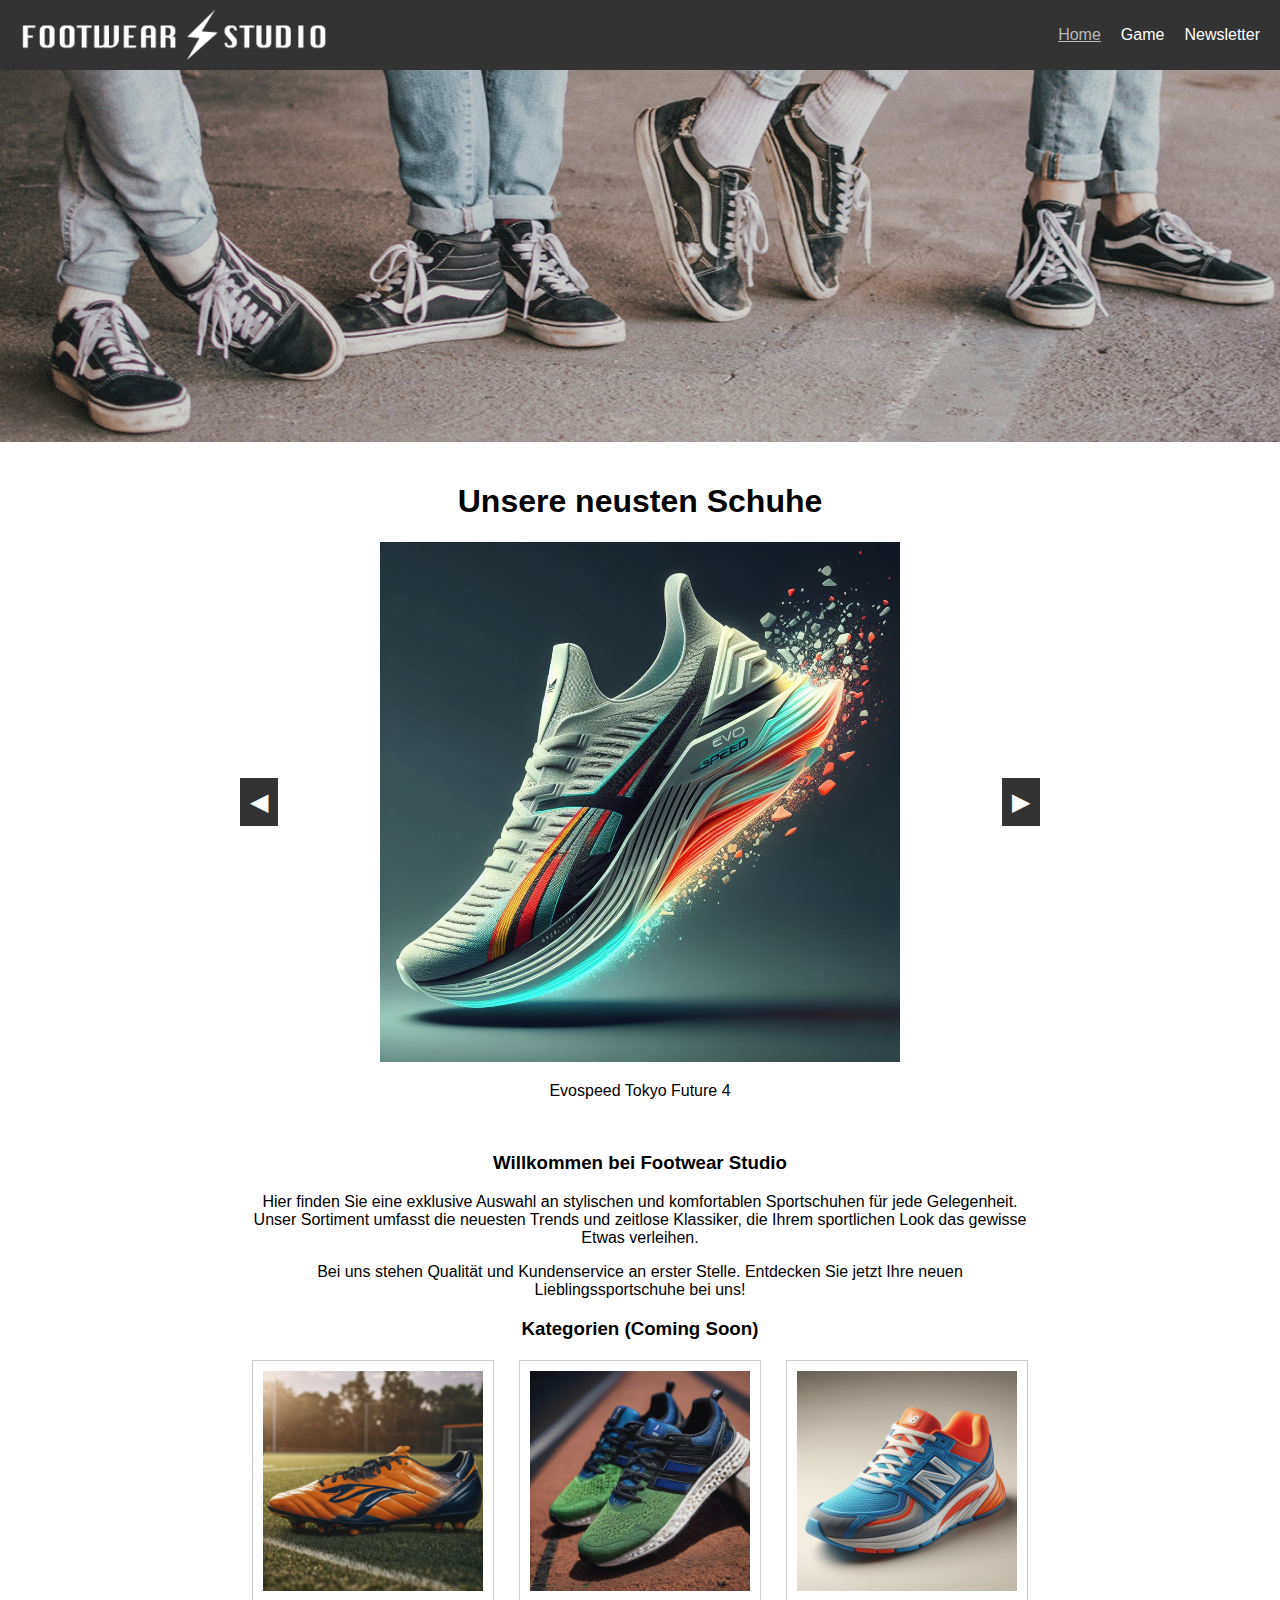
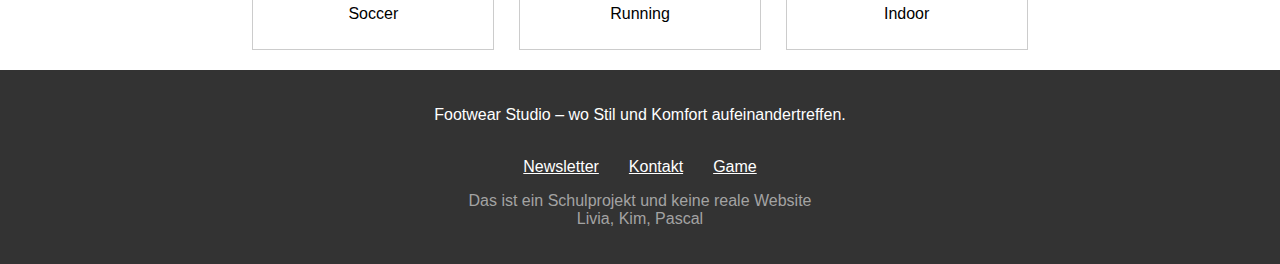
<file: index.html>
<!DOCTYPE html>
<html>
<head>
  <meta charset="utf-8" />
  <meta name="viewport" content="width=device-width, initial-scale=1" />
  <title>Footwear Studio</title>
  <link rel="stylesheet" href="./css/common.css" />
  <link rel="stylesheet" href="./css/index.css" />
</head>
<body>
  <header>
    <nav>
      <a href="index.html" class="logo-link">
        <img src="images/Logo 3.png" alt="Logo" class="logo">
      </a>
      <ul class="nav-links">
        <li><a href="index.html" class="active">Home</a></li>
        <li><a href="game.html">Game</a></li>
        <li><a href="newsletter.html">Newsletter</a></li>
      </ul>
    </nav>
    <img src="images/platzhalter_banner.png" alt="Header Bild">
  </header>

  <div class="content">
    <h1>Unsere neusten Schuhe</h1>
    <div class="image-slider">
      <button class="slider-arrow left-arrow" onclick="prevSlide()">&#9664;</button>
      <div class="image-gallery">
        <img src="images/evospeed_tokyo_future4 .jpg" alt="Evospeed Tokyo Future 4">
        <img src="images/Fuji_Lite4.jpg" alt="Fuji Lite 4">
        <img src="images/gel_rocket11.jpg" alt="Gel Rocket 11">
      </div>
      <button class="slider-arrow right-arrow" onclick="nextSlide()">&#9654;</button>
    </div>
    <div class="image-name">
      <p id="current-image-name"></p>
    </div>
    <br>
    <h3>Willkommen bei Footwear Studio</h3>
    <p>Hier finden Sie eine exklusive Auswahl an stylischen und komfortablen Sportschuhen für jede Gelegenheit. Unser Sortiment umfasst die neuesten Trends und zeitlose Klassiker, die Ihrem sportlichen Look das gewisse Etwas verleihen.</p>
    <p>Bei uns stehen Qualität und Kundenservice an erster Stelle. Entdecken Sie jetzt Ihre neuen Lieblingssportschuhe bei uns!</p>

    <h3>Kategorien (Coming Soon)</h3>
    <div class="product-container">
      <div class="product-item">
        <img src="images/image0_0.jpg" alt="Soccer">
        <p>Soccer</p>
      </div>
      <div class="product-item">
        <img src="images/image1_0 (1).jpg" alt="Running">
        <p>Running</p>
      </div>
      <div class="product-item">
        <img src="images/new_balance_530.jpg" alt="Indoor">
        <p>Indoor</p>
      </div>
    </div>
  </div>

  <footer>
    <p>Footwear Studio – wo Stil und Komfort aufeinandertreffen.</p>
    <br>
    <ul class="footer-links">
      <li><a href="newsletter.html">Newsletter</a></li>
      <li><a href="Kontakt.html">Kontakt</a></li>
      <li><a href="game.html">Game</a></li>
    </ul>
    <p class="Hinweis">Das ist ein Schulprojekt und keine reale Website<br>Livia, Kim, Pascal</p>
  </footer>

  <script src="./js/index.js"></script>
  <script src="./js/databaseClient.js"></script>
</body>
</html>
</file>
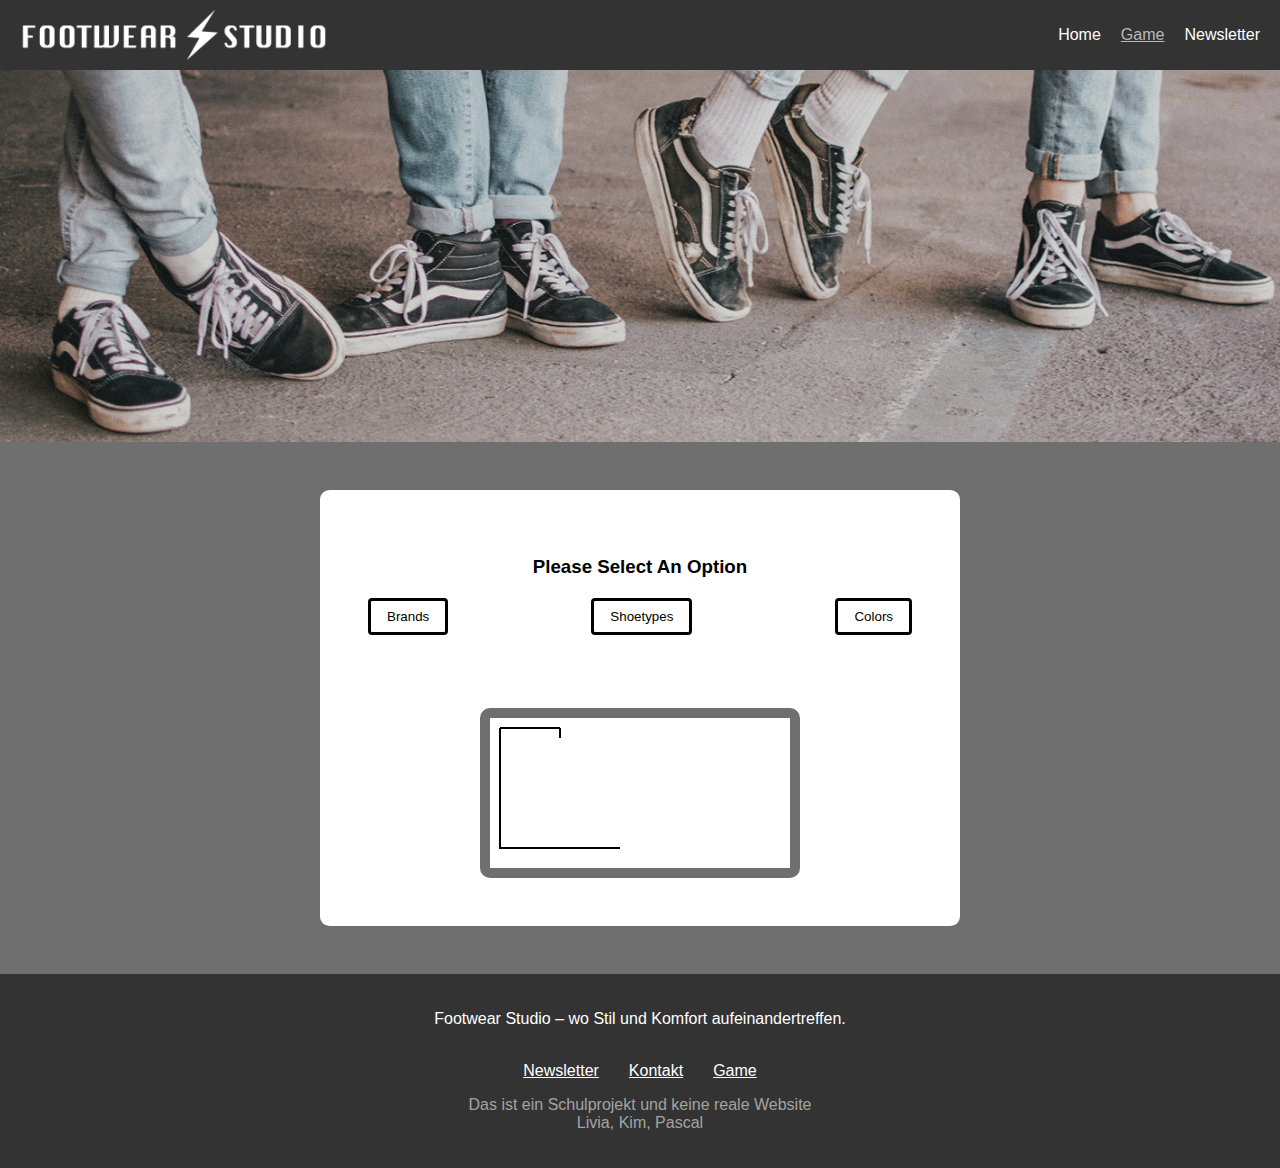
<file: game.html>
<!DOCTYPE html> 
<html> 
  <head>
    <meta charset="utf-8" />
    <meta name="viewport" content="width=device-width, initial-scale=1" />
    <title>HANGMAN</title>
    <link rel="stylesheet" href="./css/common.css" />
    <link rel="stylesheet" href="./css/game.css" />
  </head>

  <header>
    <nav>
      <a href="index.html" class="logo-link">
        <img src="images/Logo 3.png" alt="Logo" class="logo">
      </a>
      <ul class="nav-links">
        <li><a href="index.html">Home</a></li>
        <li><a href="game.html" class="active">Game</a></li>
        <li><a href="newsletter.html">Newsletter</a></li>
      </ul>
    </nav>

      <img src="images\platzhalter_banner.png" alt="Header Bild">
    </header>

    <body>
    <div class="container">
      <div id="options-container"></div>
      <div id="letter-container" class="letter-container hide"></div>
      <div id="user-input-section"></div>
      <canvas id="canvas"></canvas>
      <div id="new-game-container" class="new-game-popup hide">
        <div id="result-text"></div>
        <button id="new-game-button">New Game</button>
      </div>
    </div>

    <footer>
      <p>Footwear Studio – wo Stil und Komfort aufeinandertreffen.</p>
      <br>
      <ul class="footer-links">
        <li><a href="newsletter.html">Newsletter</a></li>
        <li><a href="Kontakt.html">Kontakt</a></li>
        <li><a href="game.html">Game</a></li>
      </ul>
      <p class="Hinweis">Das ist ein Schulprojekt und keine reale Website<br>Livia, Kim, Pascal</p>
    </footer>
    
    <script src="./js/game.js"></script>
    <script src="./js/databaseClient.js"></script>
  </body>
</html>
</file>
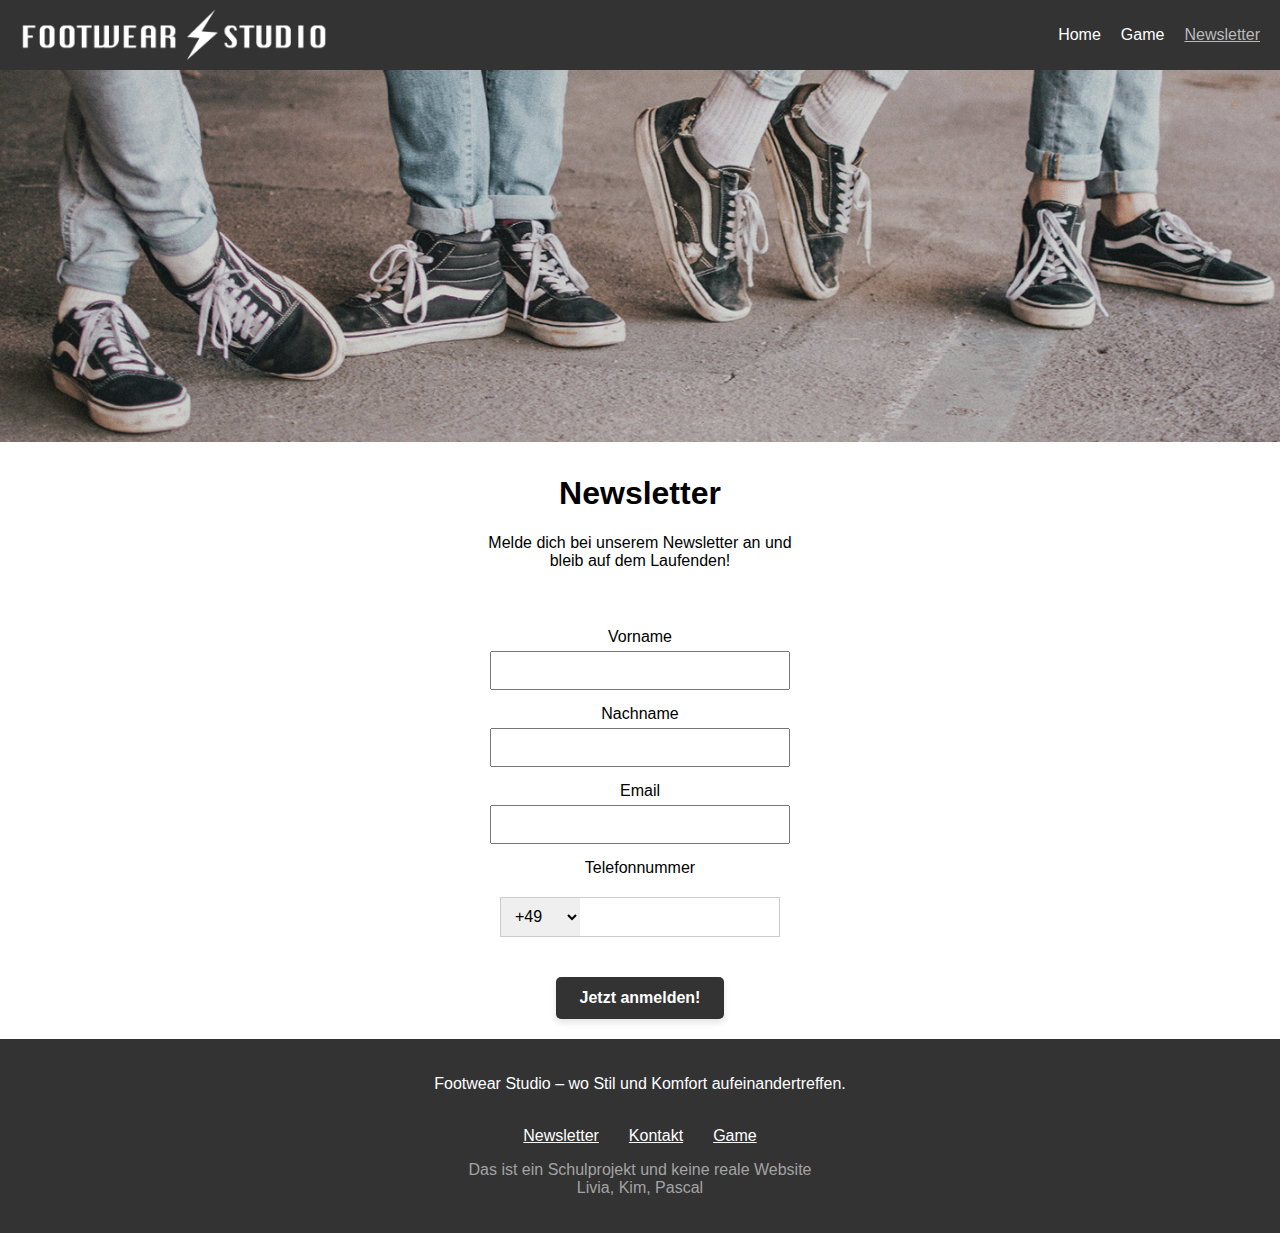
<file: newsletter.html>
<!DOCTYPE html>
<html>
<head>
  <meta charset="utf-8" />
  <meta name="viewport" content="width=device-width, initial-scale=1" />
  <title>Newsletter</title>
  <link rel="stylesheet" href="./css/common.css" />
  <link rel="stylesheet" href="./css/newsletter.css" />
</head>

<body>
  <nav>
    <a href="index.html" class="logo-link">
      <img src="images/Logo 3.png" alt="Logo" class="logo">
    </a>
    <ul class="nav-links">
      <li><a href="index.html">Home</a></li>
      <li><a href="game.html">Game</a></li>
      <li><a href="newsletter.html" class="active">Newsletter</a></li>
    </ul>
  </nav>

  <header>
    <img src="images/platzhalter_banner.png" alt="Header Bild">
  </header>

  <div class="content">
    <h1>Newsletter</h1>
    <p>Melde dich bei unserem Newsletter an und<br> bleib auf dem Laufenden!</p>
  </div>
    
  <form class="newsletter-form" id="newsletterForm">
    <label for="vorname">Vorname</label>
    <input type="text" id="vorname" name="vorname">
    
    <label for="nachname">Nachname</label>
    <input type="text" id="nachname" name="nachname">
    
    <label for="email">Email</label>
    <input type="email" id="email" name="email">
    
    <label for="telefonnummer">Telefonnummer</label>
    <div class="phone-container">
      <select id="landervorwahl" name="landervorwahl">
        <option value="+49">+49</option>
        <option value="+43">+43</option>
        <option value="+41">+41</option>
      </select>
      <input type="tel" id="telefonnummer" name="telefonnummer">
    </div>
    
    <button type="submit">Jetzt anmelden!</button>
  </form>

  <footer>
    <p>Footwear Studio – wo Stil und Komfort aufeinandertreffen.</p>
    <br>
    <ul class="footer-links">
      <li><a href="newsletter.html">Newsletter</a></li>
      <li><a href="Kontakt.html">Kontakt</a></li>
      <li><a href="game.html">Game</a></li>
    </ul>
    <p class="Hinweis">Das ist ein Schulprojekt und keine reale Website<br>Livia, Kim, Pascal</p>
  </footer>
  <script src="./js/databaseClient.js"></script>
  <script src="./js/form.js"></script>
  <div id="spinner" class="spinner"></div>

</body>
</html>
</file>
<file: css/common.css>
/* CSS Code, der für alle Web Pages gleich ist und auf allen Web Pages eingebunden werden muss. */

html,
body {
  min-height: 100vh;
  margin: 0;
  font-family: Arial, sans-serif;
}

body {
  display: flex;
  flex-direction: column;
  margin: 0;
  font-family: Arial, sans-serif;
  min-height: 100vh;
  text-align: center;
}

nav {
  background-color: #333;
  text-align: right;
  display: flex;
  justify-content: space-between;
  align-items: center;
  padding: 10px 20px;
}

.nav-links {
  list-style-type: none;
  margin: 0;
  padding: 0;
  display: flex;
}

.nav-links li {
  margin-left: 20px;
}

.nav-links a {
  text-decoration: none;
  color: white;
  font-size: 16px;
}
.nav-links a:hover {
  color: #bababa; /* Farbe beim Hover ändern */
}

.nav-links a.active {
  color: #bababa;
  text-decoration: underline;
}

.logo-link {
  display: flex;
  align-items: center;
}

.logo {
  height: 50px;
}

header img {
  width: 100%;
  height: auto;
  display: block;
}

.header,
.footer {
  height: 70px;
  color: #ffffff;
  background-color: #2487c6;
}

.content {
  flex-grow: 1;
  background-color: #ffffff;
  padding: 12px;
  max-width: 800px;
  margin: auto;
  text-align: center;
}

footer {
  background-color: #333;
  color: white;
  text-align: center;
  padding: 20px 0;
  flex-shrink: 0;
}

.footer-links {
  list-style-type: none;
  margin: 0;
  padding: 0;
  display: flex;
  justify-content: center;
}

.footer-links li {
  margin: 0 15px;
}

.footer-links a {
  text-decoration: underline;
  color: white;
  font-size: 16px;
}

.footer-links li a:hover {
  color: #bababa; 
}

.Hinweis {
  color: #a3a3a3;
}

/* Media Queries für mobile Geräte */
@media (max-width: 768px) {
  nav {
    flex-direction: column;
    align-items: flex-start;
    text-align: left;
  }

  .nav-links {
    flex-direction: column;
    align-items: flex-start;
    width: 100%;
  }

  .nav-links li {
    margin: 10px 0;
  }

  .nav-links a {
    font-size: 18px;
  }

  .logo {
    height: 40px;
  }

  .content {
    padding: 20px;
    width: 90%;
  }

  .footer-links {
    flex-direction: column;
  }

  .footer-links li {
    margin: 10px 0;
  }

  footer {
    padding: 20px 10px;
  }
}

@media (max-width: 480px) {
  nav {
    padding: 10px;
  }

  .nav-links {
    align-items: center;
  }

  .nav-links li {
    margin: 5px 0;
  }

  .logo {
    height: 30px;
  }

  .footer-links {
    text-align: center;
  }

  .footer-links li {
    margin: 5px 0;
  }

  .content {
    padding: 10px;
  }

  footer {
    padding: 10px 5px;
  }
}
</file>
<file: css/index.css>
.content {
  flex: 1;
  padding: 20px;
  text-align: center;
}

.image-slider {
  display: flex;
  align-items: center;
  justify-content: center;
  margin-bottom: 20px;
  position: relative;
}

.image-gallery {
  display: flex;
  overflow: hidden;
  width: 65%;
}

.image-gallery img {
  width: 100%;
  transition: transform 0.5s ease;
}

.slider-arrow {
  background-color: #333;
  color: white;
  border: none;
  font-size: 24px;
  padding: 10px;
  cursor: pointer;
}

.slider-arrow:hover {
  background-color: #555;
}

.left-arrow {
  position: absolute;
  left: 0;
}

.right-arrow {
  position: absolute;
  right: 0;
}

.image-name {
  margin-top: 10px;
}

.product-container {
  display: flex;
  justify-content: space-around;
  margin-top: 20px;
}

.product-item {
  flex: 0 0 calc(30% - 20px); /* Anpassen der Breite der Produkt-Container */
  padding: 10px;
  text-align: center;
  border: 1px solid #ccc;
}

.product-item img {
  width: 100%;
  max-width: 100%;
  height: auto;
}

.product-item p {
  margin-top: 10px;
}

.footer-links {
  list-style-type: none;
  margin: 0;
  padding: 0;
  display: flex;
  justify-content: center;
}

.footer-links li {
  margin: 0 15px;
}

.footer-links a {
  text-decoration: underline;
  color: white;
  font-size: 16px;
}

.footer-links li a:hover {
  color: #bababa; 
}

.Hinweis {
  color: #a3a3a3;
}
</file>
<file: css/game.css>
body {
  background-color: #706f6f;
  display: flex;
  flex-direction: column;
  min-height: 100vh;
}

.container {
  font-size: 16px;
  background-color: #ffffff;
  width: 90vw;
  max-width: 34em;
  margin: 3em auto;
  padding: 3em;
  border-radius: 0.6em;
}

#options-container {
  text-align: center;
}

#options-container div {
  width: 100%;
  display: flex;
  justify-content: space-between;
  margin: 1.2em 0 2.4em 0;
}

#options-container button {
  padding: 0.6em 1.2em;
  border: 3px solid #000000;
  background-color: #ffffff;
  color: #000000;
  border-radius: 0.3em;
  text-transform: capitalize;
  cursor: pointer;
}

#options-container button:disabled {
  border: 3px solid #808080;
  color: #808080;
  background-color: #efefef;
}

#options-container button.active {
  background-color: #706f6f;
  border: 3px solid #000000;
  color: #fff;
}

.letter-container {
  width: 100%;
  display: flex;
  flex-wrap: wrap;
  justify-content: center;
  gap: 0.6em;
}

#letter-container button {
  height: 2.4em;
  width: 2.4em;
  border-radius: 0.3em;
  background-color: #ffffff;
  cursor: pointer;
}

.new-game-popup {
  background-color: #ffffff;
  position: absolute;
  left: 0;
  top: 0;
  height: 100%;
  width: 100%;
  display: flex;
  align-items: center;
  justify-content: center;
  flex-direction: column;
  border-radius: 0.6em;
}

#user-input-section {
  display: flex;
  justify-content: center;
  font-size: 1.8em;
  margin: 0.6em 0 1.2em 0;
}

canvas {
  display: block;
  margin: auto;
  border: 10px solid #706f6f;
  border-radius: 10px;
}

.hide {
  display: none;
}

#result-text h2 {
  font-size: 1.8em;
  text-align: center;
}

#result-text p {
  font-size: 1.25em;
  margin: 1em 0 2em 0;
}

#result-text span {
  font-weight: 600;
}

#new-game-button {
  font-size: 1.25em;
  padding: 0.5em 1em;
  background-color: #706f6f;
  border: 3px solid #000000;
  color: #fff;
  border-radius: 0.2em;
  cursor: pointer;
}

.win-msg {
  color: #39d78d;
}

.lose-msg {
  color: #fe5152;
}
</file>
<file: css/newsletter.css>
.newsletter-form {
    display: flex;
    flex-direction: column;
    align-items: center;
    margin-top: 20px;
    margin-bottom: 20px;
}

.newsletter-form label {
    margin-top: 10px;
}

.newsletter-form input,
.newsletter-form .phone-container {
    margin: 5px 0;
    padding: 10px;
    width: 80%;
    max-width: 300px;
    box-sizing: border-box;
}

.phone-container {
    display: flex;
    align-items: center;
    width: 80%;
    max-width: 300px;
}

.phone-container select {
    border: 1px solid #ccc;
    border-right: none;
    height: 40px; 
    padding: 0 10px;
    font-size: 1em;
    flex: 0 0 80px; 
}

.phone-container input[type="tel"] {
    flex: 1;
    border: 1px solid #ccc;
    padding: 0 10px;
    font-size: 1em;
    border-left: none; 
    height: 40px; 
}

.phone-container input[type="tel"]:focus,
.phone-container select:focus {
    outline: none;
    border-color: #66afe9;
    box-shadow: 0 0 8px rgba(102, 175, 233, 0.6);
}

.newsletter-form button {
    margin-top: 20px;
    padding: 12px 24px; 
    background-color: #333;
    color: white;
    border: none;
    cursor: pointer;
    border-radius: 5px; 
    font-size: 16px; 
    font-weight: bold; 
    box-shadow: 0 4px 6px rgba(0, 0, 0, 0.1); 
    transition: background-color 0.3s, transform 0.3s; 
}

.newsletter-form button:hover {
    background-color: #555;
    transform: translateY(-2px);
}

.spinner {
    display: none; 
    position: fixed;
    top: 50%;
    left: 50%;
    transform: translate(-50%, -50%);
    z-index: 9999;
    border: 16px solid #f3f3f3;
    border-radius: 50%;
    border-top: 16px solid #3498db;
    width: 120px;
    height: 120px;
    -webkit-animation: spin 2s linear infinite; 
    animation: spin 2s linear infinite;
}

@-webkit-keyframes spin {
    0% { -webkit-transform: rotate(0deg); }
    100% { -webkit-transform: rotate(360deg); }
}

@keyframes spin {
    0% { transform: rotate(0deg); }
    100% { transform: rotate(360deg); }
}
</file>
